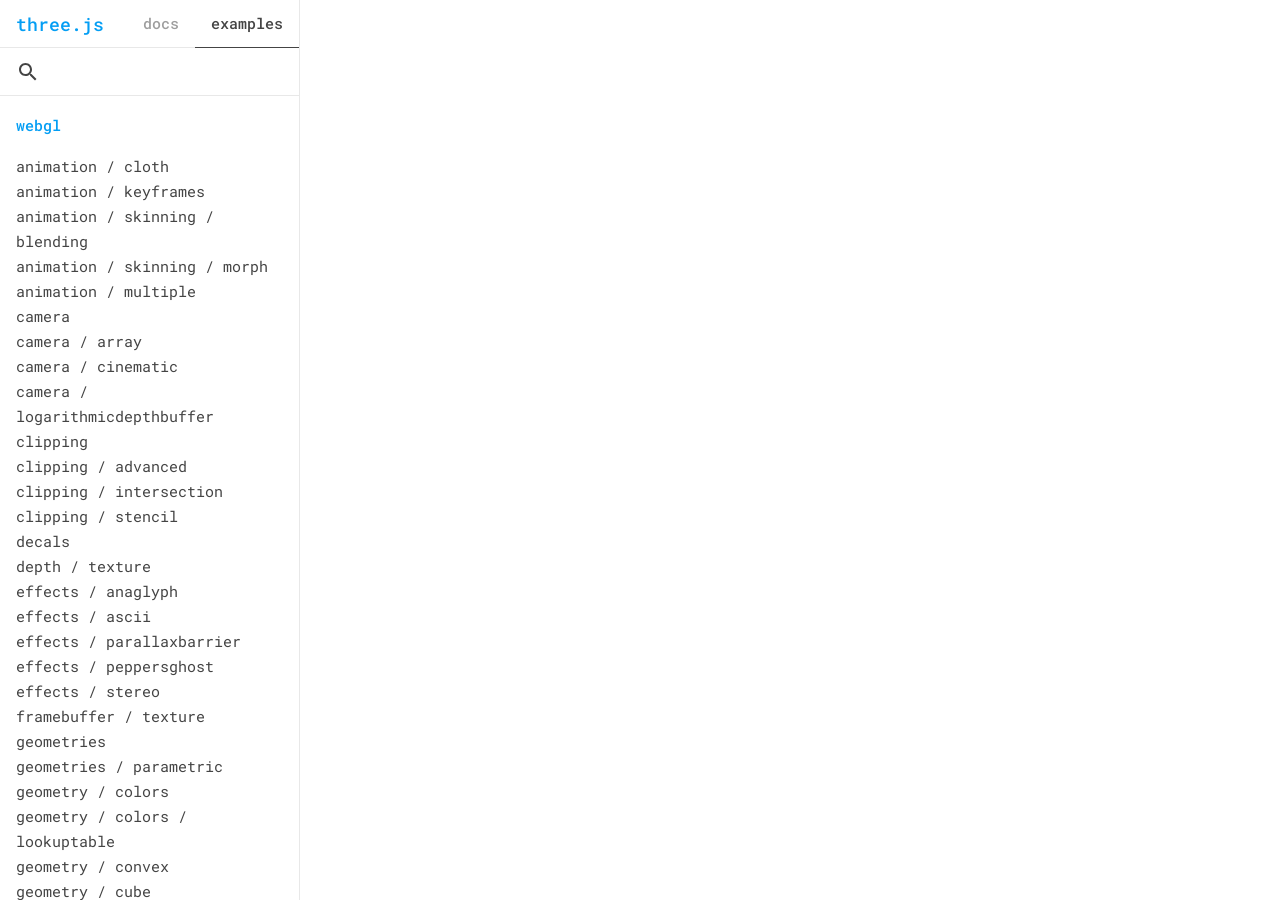
<file: three.js-master 3/examples/index.html>
<!DOCTYPE html>
<html lang="en">
	<head>
		<meta charset="utf-8">
		<title>three.js examples</title>
		<meta name="viewport" content="width=device-width, user-scalable=no, minimum-scale=1.0, maximum-scale=1.0">
		<link rel="shortcut icon" href="../files/favicon.ico" />
		<link rel="stylesheet" type="text/css" href="../files/main.css">
		<style>
			#panel #content .link {
				display: block;
			}
		</style>
	</head>
	<body>

		<div id="panel">

			<div id="header">
				<h1><a href="https://threejs.org">three.js</a></h1>

				<div id="sections">
					<a href="../docs/index.html#manual/introduction/Creating-a-scene">docs</a>
					<span class="selected">examples</span>
				</div>

				<div id="expandButton"></div>
			</div>

			<div id="panelScrim"></div>

			<div id="contentWrapper">

				<div id="inputWrapper">
					<input placeholder="" type="text" id="filter" autocorrect="off" autocapitalize="off" spellcheck="false" />
					<div id="exitSearchButton"></div>
				</div>

				<div id="content"></div>
			</div>

		</div>

		<iframe id="viewer" name="viewer" allowfullscreen allowvr onmousewheel=""></iframe>

		<a id="button" target="_blank"><img src="../files/ic_code_black_24dp.svg"></a>

		<script src="files.js"></script>

		<script>

		function extractQuery() {

			var p = window.location.search.indexOf( '?q=' );

			if ( p !== - 1 ) {

				return window.location.search.substr( 3 );

			}

			return '';

		}

		var panel = document.getElementById( 'panel' );
		var content = document.getElementById( 'content' );
		var viewer = document.getElementById( 'viewer' );

		var filterInput = document.getElementById( 'filter' );
		var exitSearchButton = document.getElementById( 'exitSearchButton' );

		var expandButton = document.getElementById( 'expandButton' );
		expandButton.addEventListener( 'click', function ( event ) {

			event.preventDefault();
			panel.classList.toggle( 'open' );

		} );

		var panelScrim = document.getElementById( 'panelScrim' );
		panelScrim.onclick = function ( event ) {

			event.preventDefault();
			panel.classList.toggle( 'open' );

		};

		// iOS iframe auto-resize workaround

		if ( /(iPad|iPhone|iPod)/g.test( navigator.userAgent ) ) {

			viewer.style.width = getComputedStyle( viewer ).width;
			viewer.style.height = getComputedStyle( viewer ).height;
			viewer.setAttribute( 'scrolling', 'no' );

		}

		var container = document.createElement( 'div' );
		content.appendChild( container );

		var viewSrcButton = document.getElementById( 'button' );
		viewSrcButton.style.display = 'none';

		var links = {};
		var selected = null;

		function createLink( file ) {

			var link = document.createElement( 'a' );
			link.className = 'link';
			link.href = file + '.html';
			link.textContent = getName( file );
			link.setAttribute( 'target', 'viewer' );
			link.addEventListener( 'click', function ( event ) {

				if ( event.button !== 0 || event.ctrlKey || event.altKey || event.metaKey ) return;

				selectFile( file );

			} );

			return link;

		}

		for ( var key in files ) {

			var section = files[ key ];

			var header = document.createElement( 'h2' );
			header.textContent = key;
			header.setAttribute( 'data-category', key );
			container.appendChild( header );

			for ( var i = 0; i < section.length; i ++ ) {

				var file = section[ i ];

				var link = createLink( file );
				container.appendChild( link );

				links[ file ] = link;

			}

		}

		function loadFile( file ) {

			selectFile( file );
			viewer.src = file + '.html';

		}

		function selectFile( file ) {

			if ( selected !== null ) links[ selected ].classList.remove( 'selected' );

			links[ file ].classList.add( 'selected' );

			window.location.hash = file;
			viewer.focus();

			panel.classList.remove( 'open' );

			selected = file;

			// Reveal "View source" button and set attributes to this example
			viewSrcButton.style.display = '';
			viewSrcButton.href = 'https://github.com/mrdoob/three.js/blob/master/examples/' + selected + '.html';
			viewSrcButton.title = 'View source code for ' + getName( selected ) + ' on GitHub';

		}

		if ( window.location.hash !== '' && links[ window.location.hash.substring( 1 ) ] ) {

			loadFile( window.location.hash.substring( 1 ) );

		}

		// filter
		filterInput.onfocus = function ( event ) {

			panel.classList.add( 'searchFocused' );

		};

		filterInput.onblur = function ( event ) {

			if ( filterInput.value === '' ) {

				panel.classList.remove( 'searchFocused' );

			}

		};

		exitSearchButton.onclick = function ( event ) {

			filterInput.value = '';
			updateFilter();
			panel.classList.remove( 'searchFocused' );

		};

		filterInput.addEventListener( 'input', function () {

			updateFilter();

		} );

		function updateFilter() {

			var v = filterInput.value;

			if ( v !== '' ) {

				window.history.replaceState( {}, '', '?q=' + v + window.location.hash );

			} else {

				window.history.replaceState( {}, '', window.location.pathname + window.location.hash );

			}

			var exp = new RegExp( v, 'gi' );

			for ( var key in files ) {

				var section = files[ key ];

				for ( var i = 0; i < section.length; i ++ ) {

					filterExample( section[ i ], exp );

				}

			}

			layoutList();

		}

		function filterExample( file, exp ) {

			var link = links[ file ];
			var name = getName( file );
			var res = file.match( exp );
			var text;

			if ( res && res.length > 0 ) {

				link.classList.remove( 'hidden' );

				for ( var i = 0; i < res.length; i ++ ) {

					text = name.replace( res[ i ], '<b>' + res[ i ] + '</b>' );

				}

				link.innerHTML = text;

			} else {

				link.classList.add( 'hidden' );
				link.innerHTML = name;

			}

		}

		function getName( file ) {

			var name = file.split( '_' );
			name.shift();
			return name.join( ' / ' );

		}

		function layoutList() {

			for ( var key in files ) {

				var collapsed = true;

				var section = files[ key ];

				for ( var i = 0; i < section.length; i ++ ) {

					var file = section[ i ];

					if ( links[ file ].classList.contains( 'hidden' ) === false ) {

						collapsed = false;
						break;

					}

				}

				var element = document.querySelector( 'h2[data-category="' + key + '"]' );

				if ( collapsed ) {

					element.classList.add( 'hidden' );

				} else {

					element.classList.remove( 'hidden' );

				}

			}

		}

		filterInput.value = extractQuery();

		if ( filterInput.value !== '' ) {

			panel.classList.add( 'searchFocused' );

		}

		updateFilter();

		</script>

	</body>
</html>
</file>
<file: three.js-master 3/files/main.css>
:root {
	color-scheme: light dark;

	--background-color: #fff;

	--color-blue: #049EF4;
	--text-color: #444;
	--secondary-text-color: #9e9e9e;

	--font-size: 16px;
	--line-height: 26px;

	--border-style: 1px solid #E8E8E8;
	--header-height: 48px;
	--panel-width: 300px;
	--panel-padding: 16px;
	--icon-size: 20px;
}

@media (prefers-color-scheme: dark) {

	:root {
		--background-color: #222;

		--text-color: #bbb;
		--secondary-text-color: #666;

		--border-style: 1px solid #444;
	}

}

@font-face {
	font-family: 'Roboto Mono';
	src: local('Roboto Mono'), local('RobotoMono-Regular'), url('../files/RobotoMono-Regular.woff2') format('woff2');
	font-style: normal;
	font-weight: 400;
}

@font-face {
	font-family: 'Roboto Mono';
	src: local('Roboto Mono Medium'), local('RobotoMono-Medium'), url('../files/RobotoMono-Medium.woff2') format('woff2');
	font-style: normal;
	font-weight: 500;
}

* {
	box-sizing: border-box;
	-webkit-font-smoothing: antialiased;
	-moz-osx-font-smoothing: grayscale;
}

html, body {
	height: 100%;
}

html {
	font-size: calc(var(--font-size) - 1px);
	line-height: calc(var(--line-height) - 1px);
}

body {
	font-family: 'Roboto Mono', monospace;
	margin: 0px;
	color: var(--text-color);
	background-color: var(--background-color);
}

a {
	text-decoration: none;
}

h1 {
	font-size: 18px;
	line-height: 24px;
	font-weight: 500;
}

h2 {
	padding: 0;
	margin: 16px 0;
	font-size: calc(var(--font-size) - 1px);
	line-height: var(--line-height);
	font-weight: 500;
	color: var(--color-blue);
}

h3 {
	margin: 0;
	font-weight: 500;
	font-size: calc(var(--font-size) - 1px);
	line-height: var(--line-height);
	color: var(--secondary-text-color);
}

h1 a {
	color: var(--color-blue);
}

#header {
	display: flex;
	height: var(--header-height);
	border-bottom: var(--border-style);
	align-items: center;
}
#header h1 {
	padding-left: var(--panel-padding);
	flex: 1;
	display: flex;
	align-items: center;
	color: var(--color-blue);
}
#header #version {
	border: 1px solid var(--color-blue);
	color: var(--color-blue);
	border-radius: 4px;
	line-height: 16px;
	padding: 0px 2px;
	margin-left: 6px;
	font-size: .9rem;
}

#panel {
	position: fixed;
	z-index: 100;
	left: 0px;
	width: var(--panel-width);
	height: 100%;
	overflow: auto;
	border-right: var(--border-style);
	display: flex;
	flex-direction: column;
	transition: 0s 0s height;
}

	#panel #exitSearchButton {
		width: 48px;
		height: 48px;
		display: none;
		background-color: var(--text-color);
		background-size: var(--icon-size);
		-webkit-mask-image: url(../files/ic_close_black_24dp.svg);
		-webkit-mask-position: 50% 50%;
		-webkit-mask-repeat: no-repeat;
		mask-image: url(../files/ic_close_black_24dp.svg);
		mask-position: 50% 50%;
		mask-repeat: no-repeat;
		cursor: pointer;
		margin-right: 0px;
	}

	#panel.searchFocused #exitSearchButton {
		display: block;
	}

	#panel.searchFocused #language {
		display: none;
	}

	#panel.searchFocused #filter {
		-webkit-mask-image: none;
		mask-image: none;
		background-color: inherit;
		padding-left: 0;
	}

	#panel #expandButton {
		width: 48px;
		height: 48px;
		margin-right: 4px;
		margin-left: 4px;
		display: none;
		cursor: pointer;
		background-color: var(--text-color);
		background-size: var(--icon-size);
		-webkit-mask-image: url(../files/ic_menu_black_24dp.svg);
		-webkit-mask-position: 50% 50%;
		-webkit-mask-repeat: no-repeat;
		mask-image: url(../files/ic_menu_black_24dp.svg);
		mask-position: 50% 50%;
		mask-repeat: no-repeat;
	}

	#panel #sections {
		display: flex;
		justify-content: center;
		z-index: 1000;
		position: relative;
		height: 100%;
		align-items: center;
		font-weight: 500;
	}

	#panel #sections * {
		padding: 0 var(--panel-padding);
		height: 100%;
		position: relative;
		display: flex;
		justify-content: center;
		align-items: center;
	}
	#panel #sections .selected:after {
		content: "";
		position: absolute;
		left: 0;
		right: 0;
		bottom: -1px;
		border-bottom: 1px solid var(--text-color);
	}
	#panel #sections a {
		color: var(--secondary-text-color);
	}

	body.home #panel #sections {
		display: none;
	}

#panel #inputWrapper {
	display: flex;
	align-items: center;
	height: var(--header-height);
	padding: 0 0 0 var(--panel-padding);
	position: relative;
	background: var(--background-color);
}
#panel #inputWrapper:after {
	position: absolute;
	left: 0;
	right: 0;
	bottom: 0;
	border-bottom: var(--border-style);
	content: "";
}

	#panel #filter {
		flex: 1;
		width: 100%;
		padding: 0 36px;
		font-size: 1rem;
		font-weight: 500;
		color: var(--text-color);
		outline: none;
		border: 0px;
		background-color: var(--text-color);
		background-size: var(--icon-size);
		-webkit-mask-image: url(../files/ic_search_black_24dp.svg);
		-webkit-mask-position: 0 50%;
		-webkit-mask-repeat: no-repeat;
		mask-image: url(../files/ic_search_black_24dp.svg);
		mask-position: 0 50%;
		mask-repeat: no-repeat;
		font-family: 'Roboto Mono', monospace;
	}

	#panel #language {
		font-family: 'Roboto Mono', monospace;
		font-size: 1rem;
		line-height: 1rem;
		font-weight: 500;
		color: var(--text-color);
		border: 0px;
		background-image: url(ic_arrow_drop_down_black_24dp.svg);
		background-size: var(--icon-size);
		background-repeat: no-repeat;
		background-position: right center;
		background-color: var(--background-color);
		padding: 2px 24px 4px 24px;
		-webkit-appearance: none;
		-moz-appearance: none;
		appearance: none;
		margin-right: 10px;
	}

		#panel #language:focus {
			outline: none;
		}

	#contentWrapper {
		flex: 1;
		overflow: hidden;
		display: flex;
		flex-direction: column;
		transform: translate3d(0,0,0);
	}
	#panel #content {
		flex: 1;
		overflow-y: auto;
		overflow-x: hidden;
		-webkit-overflow-scrolling: touch;
		padding: 0 var(--panel-padding) var(--panel-padding) var(--panel-padding);
	}

		#panel #content ul {
			list-style-type: none;
			padding: 0px;
			margin: 0px 0 20px 0;
		}
		#panel #content ul li {
			margin: 1px 0;
		}

		#panel #content h2 {
			margin-top: 32px;
			border-top: var(--border-style);
			padding-top: 12px;
		}

		#panel #content h2:first-child {
			margin-top: 16px !important;
			border-top: none;
			padding-top: 0;
		}

		#panel #content a {
			position: relative;
			color: var(--text-color);
		}

		#panel #content a:hover,
		#panel #content a:hover .spacer,
		#panel #content .selected {
			color: var(--color-blue);
		}

		#panel #content .selected {
			text-decoration: underline;
		}

		#panel #content .hidden {
			display: none !important;
		}

		body.home #panel #content h2 {
			margin-bottom: 2px;
			padding-bottom: 0px;
			margin-top: 18px;
			border-top: none;
			padding-top: 6px;
		}

.spacer {
	color: var(--secondary-text-color);
	margin-left: 2px;
	padding-right: 2px;
}

#viewer,
iframe {
	position: absolute;
	border: 0px;
	left: 0;
	right: 0;
	width: 100%;
	height: 100%;
	overflow: auto;
}

#viewer {
	padding-left: var(--panel-width);
}

#button {
	position: fixed;
	bottom: 16px;
	right: 16px;

	padding: 12px;
	border-radius: 50%;
	margin-bottom: 0px;

	background-color: #FFF;
	opacity: .9;
	z-index: 999;

	box-shadow: 0 0 4px rgba(0,0,0,.15);
}
	#button:hover {
		cursor: pointer;
		opacity: 1;
	}
	#button img {
		display: block;
		width: var(--icon-size);
	}

	#button.text {
		border-radius: 25px;
		padding-right: 20px;
		padding-left: 20px;
		color: var(--color-blue);
		opacity: 1;
		font-weight: 500;
	}


#projects {
	display: grid;
	grid-template-columns: repeat(6, 1fr);
	line-height: 0;
}
#projects a {
	overflow: hidden;
}
#projects a img {
	width: 100%;
	transform: scale(1.0);
	transition: 0.15s transform;
}
#projects a:hover img {
	transform: scale(1.08);
}



@media all and ( min-width: 1500px ) {
	#projects {
		grid-template-columns: repeat(7, 1fr);
	}
}

@media all and ( min-width: 1700px ) {
	:root {
		--panel-width: 360px;
		--font-size: 18px;
		--line-height: 28px;
		--header-height: 56px;
		--icon-size: 24px;
	}
	#projects {
		grid-template-columns: repeat(8, 1fr);
	}
}

@media all and ( min-width: 1900px ) {

	#projects {
		grid-template-columns: repeat(9, 1fr);
	}

}

@media all and ( max-width: 1300px ) {
	#projects {
		grid-template-columns: repeat(6, 1fr);
	}
}

@media all and ( max-width: 1100px ) {
	#projects {
		grid-template-columns: repeat(5, 1fr);
	}
}

@media all and ( max-width: 900px ) {
	#projects {
		grid-template-columns: repeat(4, 1fr);
	}
}

@media all and ( max-width: 700px ) {
	#projects {
		grid-template-columns: repeat(3, 1fr);
	}
}


/* mobile */

@media all and ( max-width: 640px ) {

	:root {
		--header-height: 56px;
		--icon-size: 24px;
	}

	#projects {
		grid-template-columns: repeat(2, 1fr);
	}

	#panel #expandButton {
		display: block;
	}
	#panel {
		position: absolute;
		left: 0;
		top: 0;
		width: 100%;
		right: 0;
		z-index: 1000;
		overflow-x: hidden;
		transition: 0s 0s height;
		border: none;
		height: var(--header-height);
		transition: 0s 0.2s height;
	}
	#panel.open {
		height: 100%;
		transition: 0s 0s height;
	}

	#panelScrim {
		pointer-events: none;
		background-color: rgba(0,0,0,0);
		position: absolute;
		left: 0;
		right: 0;
		top: 0;
		bottom: 0;
		z-index: 1000;
		pointer-events: none;
		transition: .2s background-color;
	}
	#panel.open #panelScrim {
		pointer-events: auto;
		background-color: rgba(0,0,0,0.4);
	}

	#contentWrapper {
		position: absolute;
		right: 0;
		top: 0;
		bottom: 0;
		background: var(--background-color);
		box-shadow: 0 0 8px rgba(0,0,0,.1);
		width: calc(100vw - 60px);
		max-width: 360px;
		z-index: 10000;
		transition: .25s transform;
		overflow-x: hidden;
		margin-right: -380px;
		line-height: 2rem;
	}
	#panel.open #contentWrapper {
		transform: translate3d(-380px, 0 ,0);
	}
	#viewer,
	iframe {
		left: 0;
		top: var(--header-height);
		width: 100%;
		height: calc(100% - var(--header-height));
	}
	#viewer {
		padding-left: 0;
	}
}
</file>
